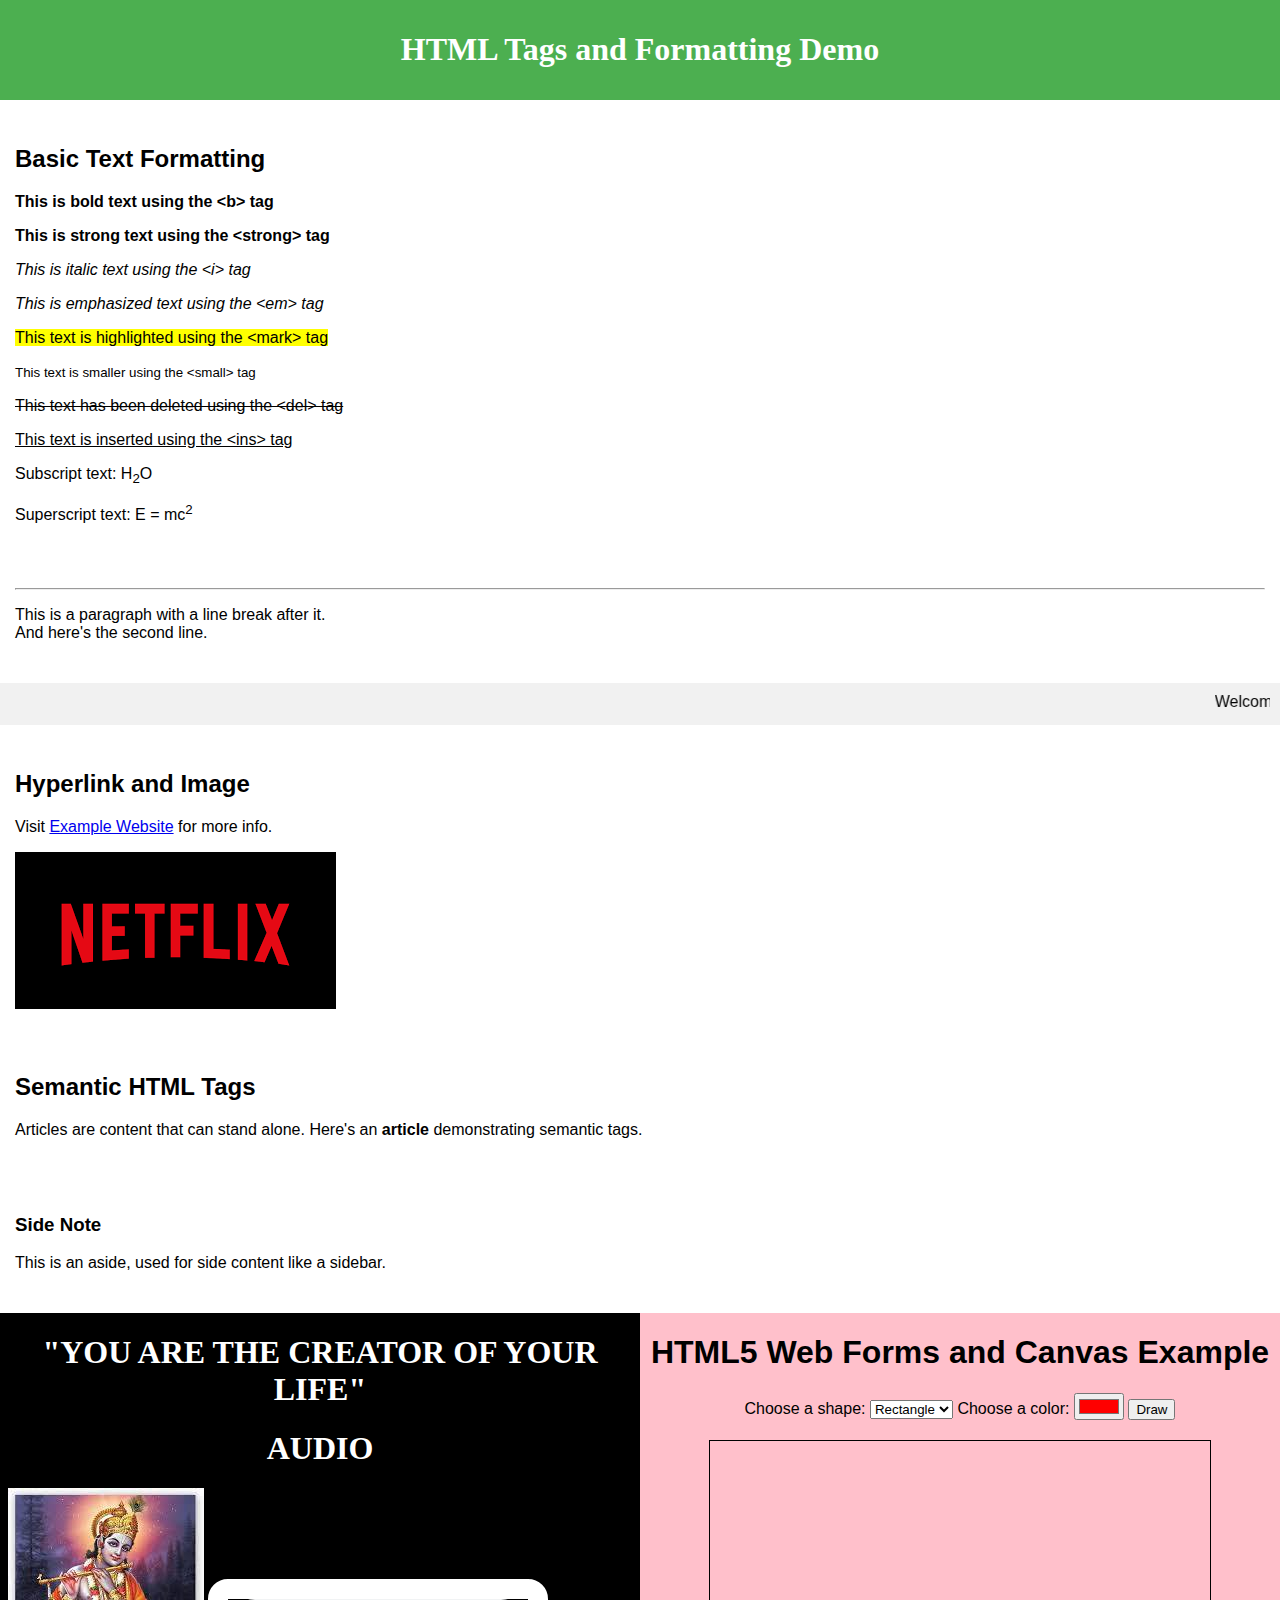
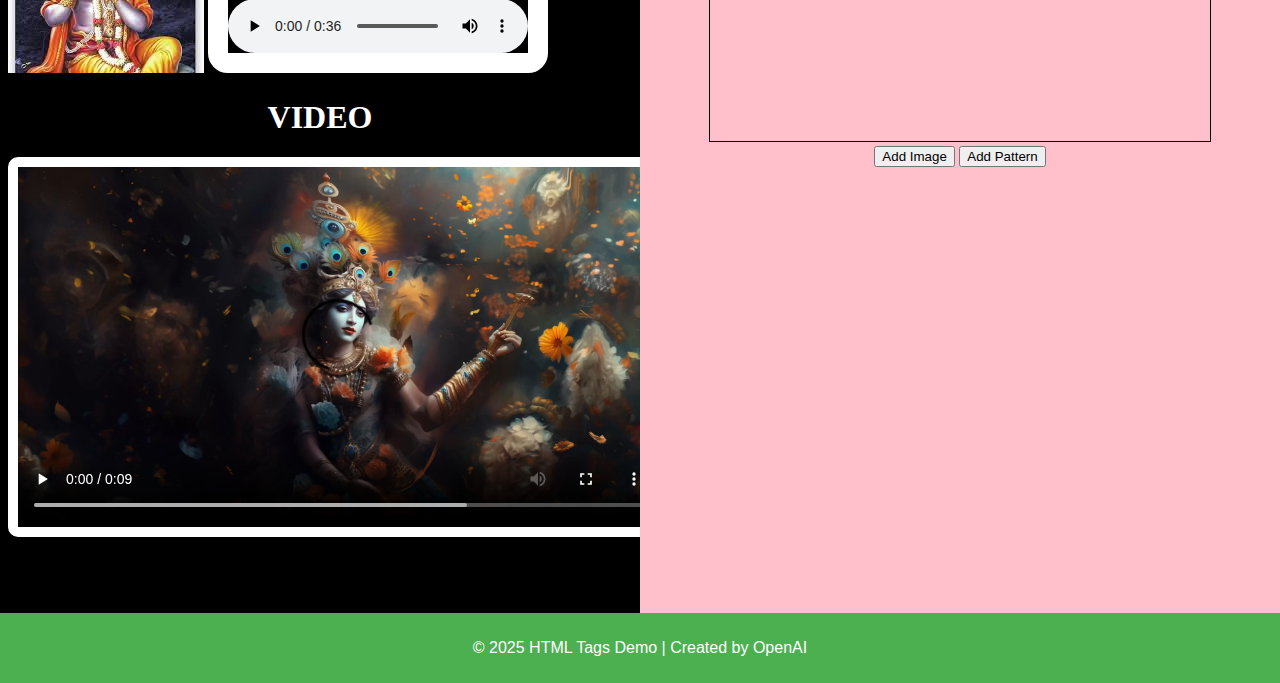
<file: 1.html>
<!-- design webpage to demonstrate use of basic text formating tages (<b>,<strong>,<i>,<em>,<mark>,<small>,<del>,<ins>,<sub>,<sup>) and semantic tags (<header>,<footer>,<section>,<article>,<aside>,<nav>),hadding font,horizatal rule,line break,adding comments,marquree,hyper link,image tages -->
    <!DOCTYPE html>
    <html lang="en">
    <head>
        <meta charset="UTF-8">
        <meta name="viewport" content="width=device-width, initial-scale=1.0">
        <title>HTML Tags Demo</title>
        <link rel="stylesheet" href="one.css">
        
    </head>
    <body>
        <!-- Header Section -->
        <header>
            <h1>HTML Tags and Formatting Demo</h1>
        </header>
    
        <!-- Main Content Section -->
        <section>
            <h2>Basic Text Formatting</h2>
            <p><b>This is bold text using the &lt;b&gt; tag</b></p>
            <p><strong>This is strong text using the &lt;strong&gt; tag</strong></p>
            <p><i>This is italic text using the &lt;i&gt; tag</i></p>
            <p><em>This is emphasized text using the &lt;em&gt; tag</em></p>
            <p><mark>This text is highlighted using the &lt;mark&gt; tag</mark></p>
            <p><small>This text is smaller using the &lt;small&gt; tag</small></p>
            <p><del>This text has been deleted using the &lt;del&gt; tag</del></p>
            <p><ins>This text is inserted using the &lt;ins&gt; tag</ins></p>
            <p>Subscript text: H<sub>2</sub>O</p>
            <p>Superscript text: E = mc<sup>2</sup></p>
        </section>
    
        <!-- Horizontal Rule and Line Break -->
        <section>
            <hr>
            <p>This is a paragraph with a line break after it.<br>And here's the second line.</p>
        </section>
    
        <!-- Marquee -->
        <section class="marquee">
            <marquee>Welcome to this HTML tags demonstration!</marquee>
        </section>
    
        <!-- Hyperlink and Image -->
        <section>
            <h2>Hyperlink and Image</h2>
            <p>Visit <a href="https://www.netflix.com" target="_blank">Example Website</a> for more info.</p>
            <img src="nxtfix.png" alt="Placeholder Image">
        </section>
    
        <!-- Semantic Tags Demo -->
        <article>
            <h2>Semantic HTML Tags</h2>
            <p>Articles are content that can stand alone. Here's an <strong>article</strong> demonstrating semantic tags.</p>
        </article>
    
        <aside>
            <h3>Side Note</h3>
            <p>This is an aside, used for side content like a sidebar.</p>
        </aside>
    
        <div class="container">
            <iframe src="8.html" name="frame1"></iframe>
            <iframe src="9.html" name="frame2"></iframe>
        </div>
        <!-- Footer Section -->
        <footer>
            <p>© 2025 HTML Tags Demo | Created by OpenAI</p>
        </footer>
    </body>
    </html>
</file>
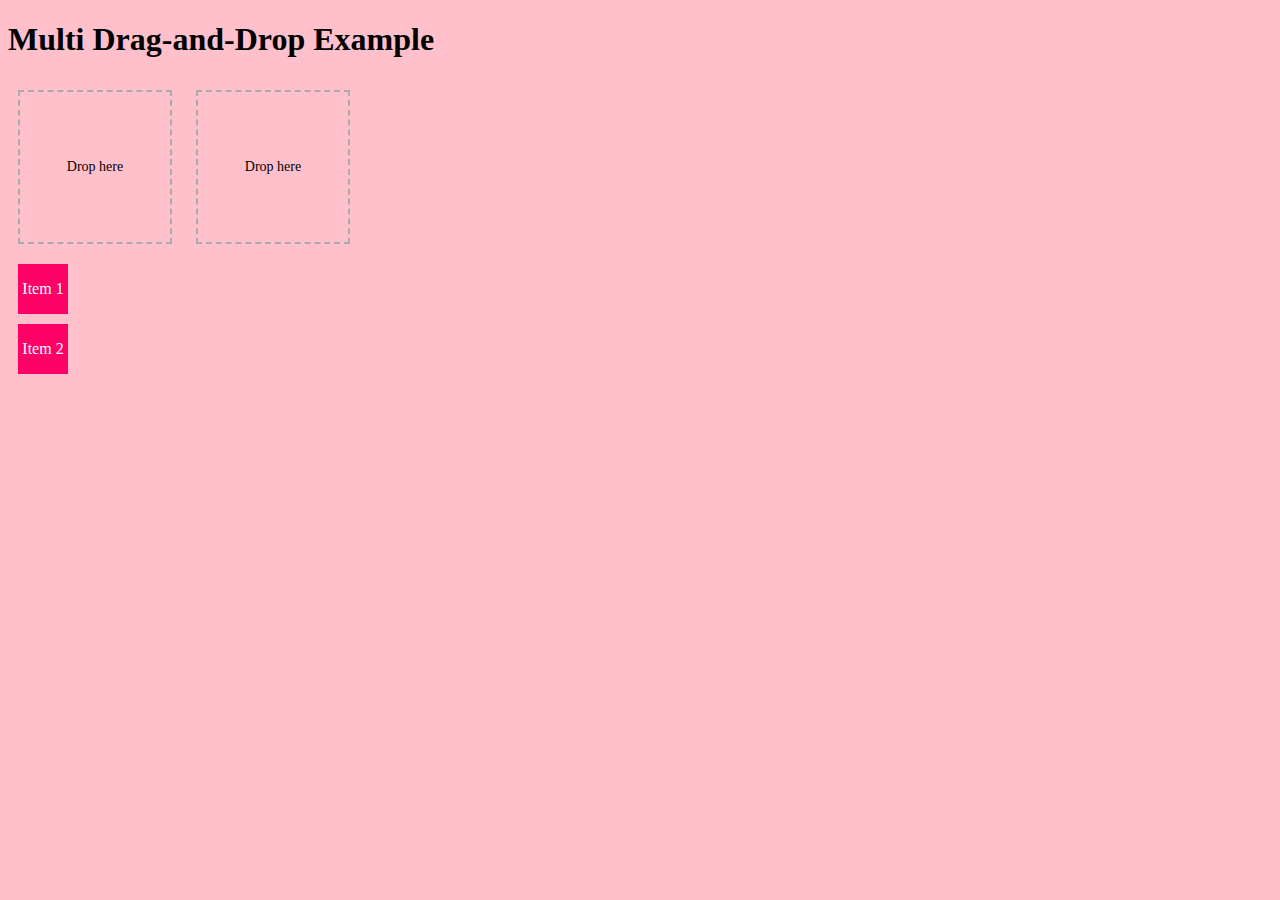
<file: 10.html>
<!-- Design webpage or website to demonstrate use of implementing  drag and drop events, manipulating deaggable element with javascript -->
<!DOCTYPE html>
<html lang="en">
<head>
    <meta charset="UTF-8">
    <meta name="viewport" content="width=device-width, initial-scale=1.0">
    <title>Multi Drag-and-Drop Example</title>
    <style>
        body{
            background-color: pink;
        }
        .drop-zone {
            width: 150px;
            height: 150px;
            border: 2px dashed #aaa;
            margin: 10px;
            display: inline-block;
            text-align: center;
            line-height: 150px;
            font-size: 14px;
        }

        .drop-zone.over {
            border-color: #00aaff;
            background-color: #e0f7ff;
        }

        .draggable {
            width: 50px;
            height: 50px;
            background-color: #f06;
            color: #fff;
            display: flex;
            align-items: center;
            justify-content: center;
            cursor: grab;
            margin: 10px;
            text-align: center;
        }
    </style>
</head>
<body>
    <h1>Multi Drag-and-Drop Example</h1>
    <div class="drop-zone" id="zone1">Drop here</div>
    <div class="drop-zone" id="zone2">Drop here</div>
    <br>
    <div class="draggable" id="item1" draggable="true">Item 1</div>
    <div class="draggable" id="item2" draggable="true">Item 2</div>

    <script>
        const draggableItems = document.querySelectorAll('.draggable');
        const dropZones = document.querySelectorAll('.drop-zone');

        draggableItems.forEach(item => {
            item.addEventListener('dragstart', (event) => {
                event.dataTransfer.setData('text', event.target.id);
            });
        });

        dropZones.forEach(zone => {
            zone.addEventListener('dragover', (event) => {
                event.preventDefault();
                zone.classList.add('over');
            });

            zone.addEventListener('dragleave', () => {
                zone.classList.remove('over');
            });

            zone.addEventListener('drop', (event) => {
                event.preventDefault();
                const data = event.dataTransfer.getData('text');
                const draggableElement = document.getElementById(data);
                zone.appendChild(draggableElement);
                zone.classList.remove('over');
            });
        });
    </script>
</body>
</html>
</file>
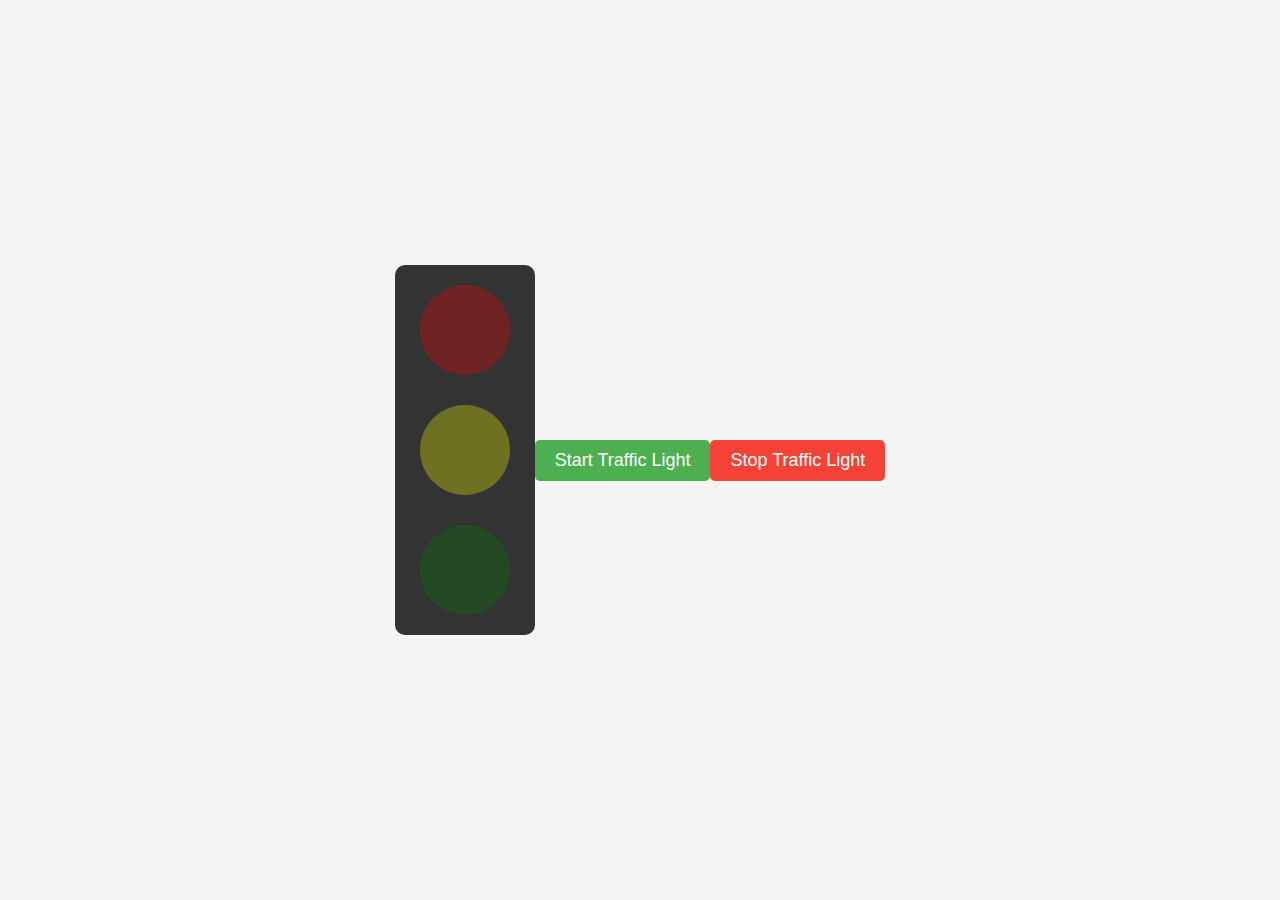
<file: 3.html>
<!DOCTYPE html>
<html lang="en">
<head>
    <meta charset="UTF-8">
    <meta name="viewport" content="width=device-width, initial-scale=1.0">
    <title>Traffic Light with CSS Demonstration</title>

    <!-- External CSS -->
    <link rel="stylesheet" href="styles.css">

    <style>
        /* Internal CSS */
        body {
            font-family: Arial, sans-serif;
            display: flex;
            justify-content: center;
            align-items: center;
            height: 100vh;
            background-color: #f4f4f4;
            margin: 0;
        }
 .traffic-light {
            width: 120px;
            height: 350px;
            background-color: #333;
            padding: 10px;
            border-radius: 10px;
            display: flex;
            flex-direction: column;
            justify-content: space-between;
        }
.light {
            width: 90px;
            height: 90px;
            border-radius: 50%;
            background-color: #ccc;
            margin: 10px auto;
        }
/* CSS Class Selectors */
        #red {
            background-color: red;
        }
#yellow {
            background-color: yellow;
        }
 #green {
            background-color: green;
        }
 .light.active {
            opacity: 1;
        }
.light {
            opacity: 0.3;
            transition: opacity 1s ease;
        }

 /* Inline CSS for the buttons */
  #startButton, #stopButton {
            background-color: #4CAF50;
            color: white;
            padding: 10px 20px;
            border: none;
            border-radius: 5px;
            cursor: pointer;
            margin-top: 20px;
            font-size: 18px;
        }
     #startButton:hover, #stopButton:hover {
            background-color: #45a049;
        }
 #stopButton {
            background-color: #f44336;
        }
    </style>
    </head>
<body>
 <div class="traffic-light">
        <div class="light" id="red"></div>
        <div class="light" id="yellow"></div>
        <div class="light" id="green"></div>
    </div>
<!-- Inline Buttons to start and stop traffic light -->
    <button id="startButton" onclick="startTrafficLight()">Start Traffic Light</button>
    <button id="stopButton" onclick="stopTrafficLight()">Stop Traffic Light</button>
</body>
</html>
</file>
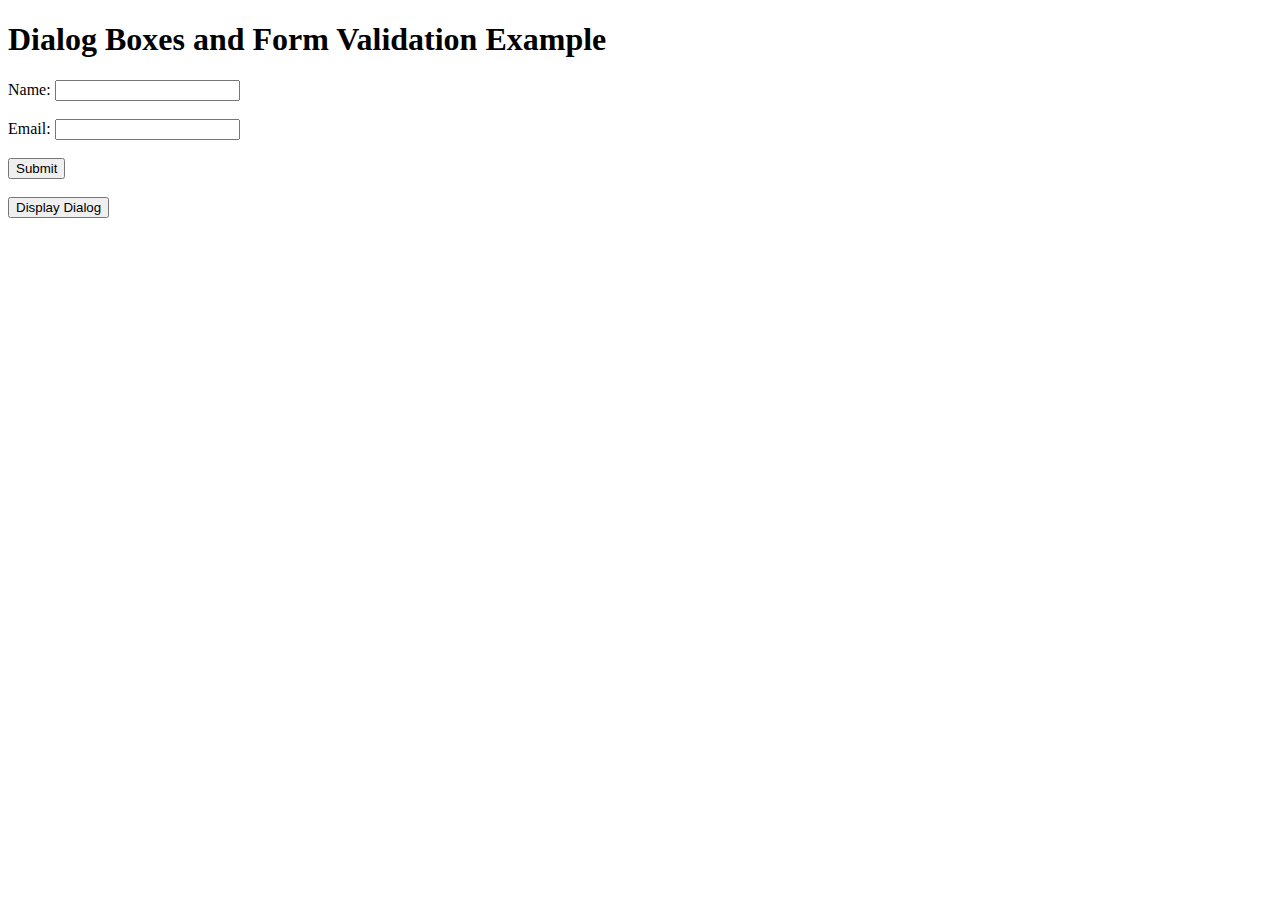
<file: 4.html>
<!-- design javscript to demonstrate use of dialogue boxes and vaildationh-->
<!DOCTYPE html>
<html>
<head>
    <title>Dialog Boxes and Validation</title>
    <script>
        function validateForm() {
        var name=document.getElementById("name").value;
        var email=document.getElementById("email").value;
        if(name==""||email=="") {
        alert("All fields are required");
        return false;}
        else if(!email.includes("@")) {
        alert("Invalid email address");
        return false;}
        else {
        alert("Form submitted successfully");
        return true;}}

        function displayDialog() {
        var userResponse=confirm("Do you want to proceed?");
        if(userResponse) {
        alert("You chose to proceed");}
        else {
        alert("You chose to cancel");}}
    </script>
</head>
<body>
    <h1>Dialog Boxes and Form Validation Example</h1>
    <form onsubmit="return validateForm()">
        <label for="name">Name:</label>
        <input type="text" id="name" name="name">
        <br><br>
        <label for="email">Email:</label>
        <input type="text" id="email" name="email">
        <br><br>
        <button type="submit">Submit</button>
    </form>
    <br>
    <button onclick="displayDialog()">Display Dialog</button>
</body>
</html>
</file>
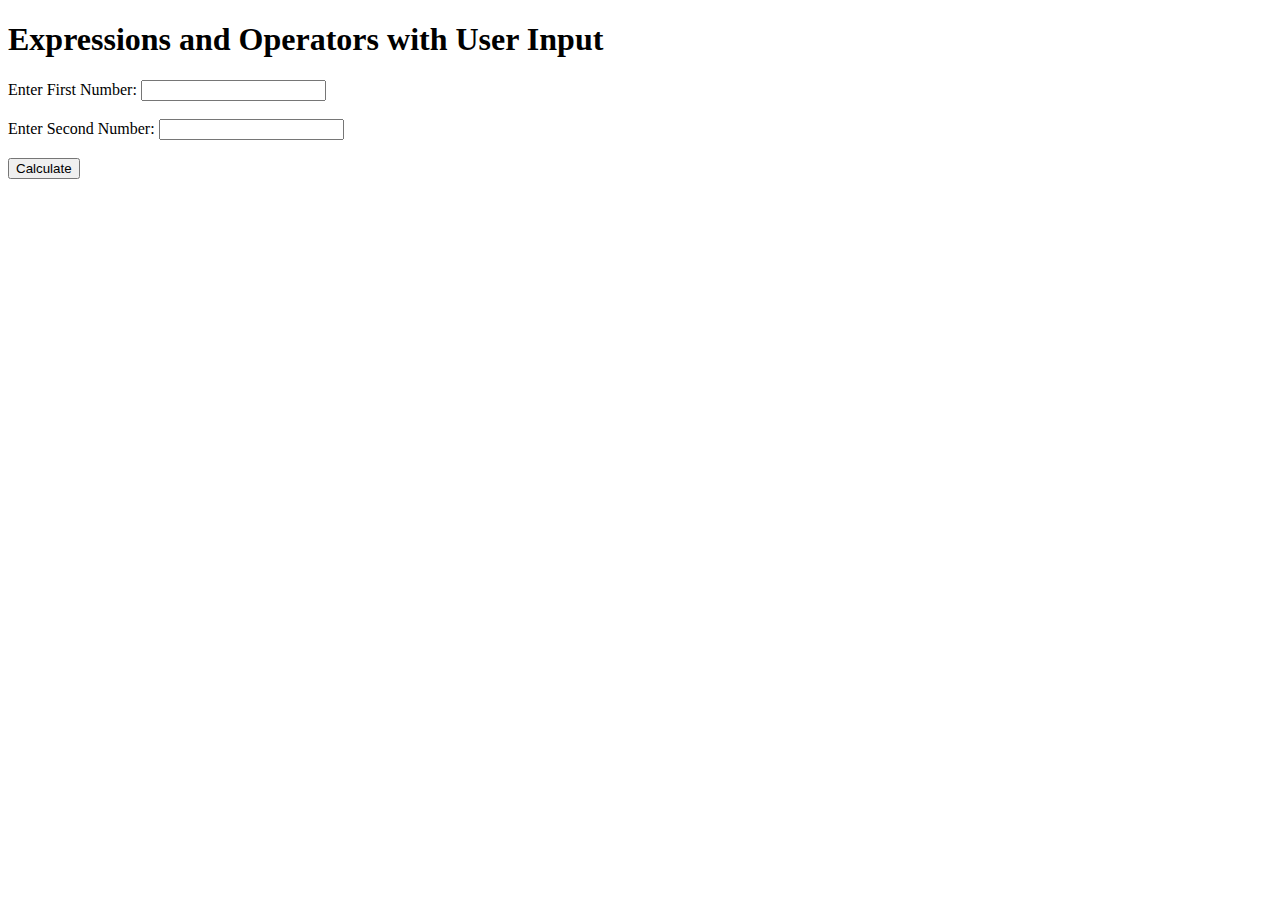
<file: 5.html>
<!-- Design a javascript to demonstrate use of expressions and operators -->
<!DOCTYPE html>
<html>
<head>
    <title>Expressions and Operators with User Input</title>
    <script>
        function demonstrateOperators() {
        var num1=parseFloat(document.getElementById("number1").value);
        var num2=parseFloat(document.getElementById("number2").value);
        if(isNaN(num1)||isNaN(num2)) {
        alert("Please enter valid numbers");
        return;}
        var addition=num1+num2;
        var subtraction=num1-num2;
        var multiplication=num1*num2;
        var division=num1/num2;
        var modulus=num1%num2;
         var comparison=num1>num2;
        var logicalAnd=(num1>num2)&&(num2>0);
        var logicalOr=(num1<num2)||(num2>0);
        var logicalNot=!comparison;

        alert("Addition: "+addition+"\nSubtraction: "+subtraction+"\nMultiplication: "+multiplication+"\nDivision: "+division+"\nModulus: "+modulus);

        alert("Comparison (num1>num2): "+comparison+"\nLogical AND (num1>num2 && num2>0): "+logicalAnd+"\nLogical OR (num1<num2 || num2>0): "+logicalOr+"\nLogical NOT (!comparison): "+logicalNot);
        }
    </script>
</head>
<body>
    <h1>Expressions and Operators with User Input</h1>
    <form onsubmit="return false;">
        <label for="number1">Enter First Number:</label>
        <input type="text" id="number1" name="number1">
        <br><br>
        <label for="number2">Enter Second Number:</label>
        <input type="text" id="number2" name="number2">
        <br><br>
        <button type="button" onclick="demonstrateOperators()">Calculate</button>
    </form>
</body>
</html>
</file>
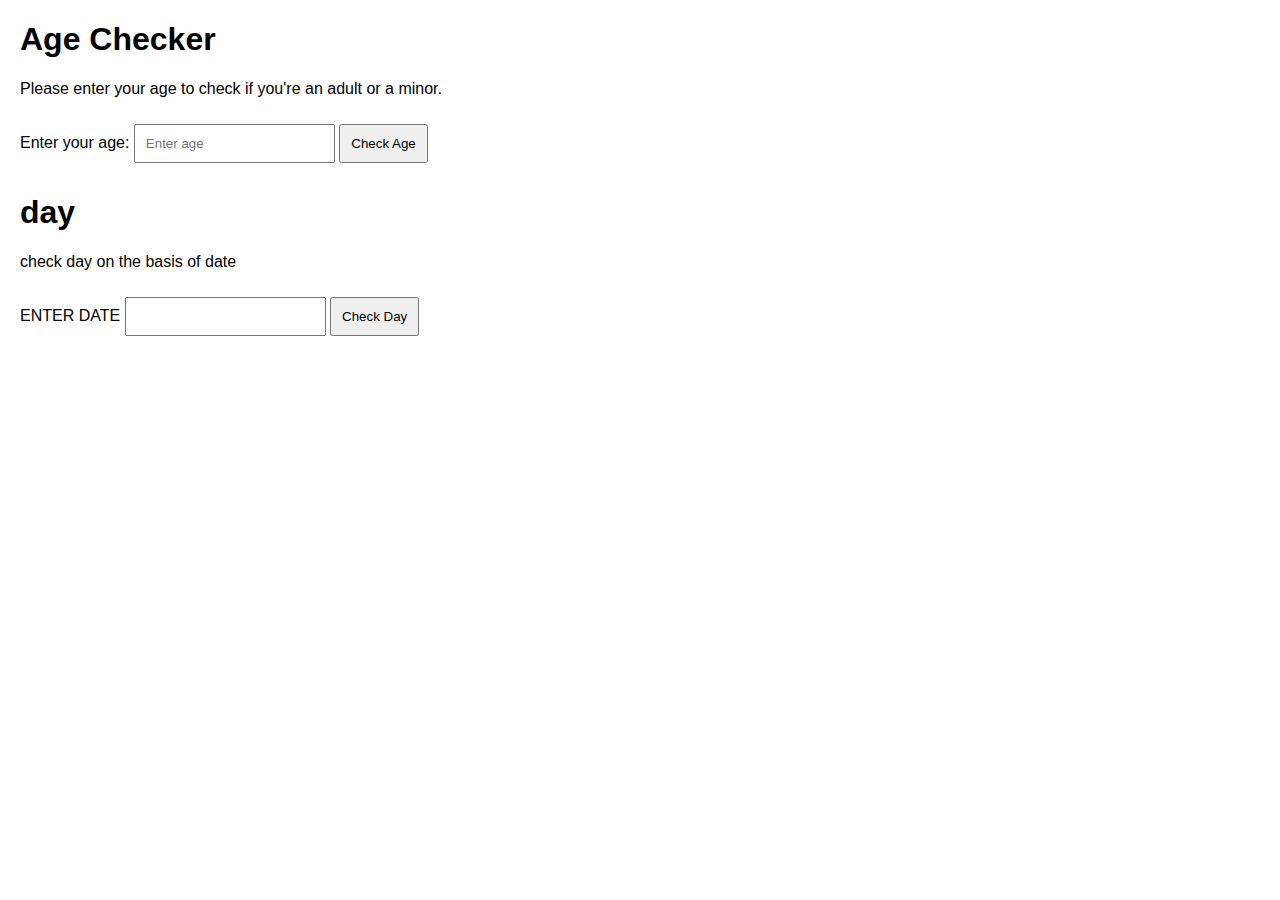
<file: 6.html>
<!-- design a javascript to demonstret use of control statements loops and iteration and jumps -->
<!DOCTYPE html>
<html lang="en">
<head>
    <meta charset="UTF-8">
    <meta name="viewport" content="width=device-width, initial-scale=1.0">
    <title>Age Check</title>
    <style>
        body {
            font-family: Arial, sans-serif;
            margin: 20px;
        }
        input, button {
            padding: 10px;
            margin: 10px 0;
        }
        #result {
            margin-top: 20px;
            font-weight: bold;
        }
    </style>
</head>
<body>
<!-- control statements -->
    <h1>Age Checker</h1>
    <p>Please enter your age to check if you're an adult or a minor.</p>
    <label for="age">Enter your age: </label>
    <input type="number" id="age" placeholder="Enter age">
    <button onclick="checkAge()">Check Age</button>

    <!-- Result output -->
    <div id="result"></div>
   <h1> day </h1>
   <p>check day on the basis of date</p>
   <label for="date">ENTER DATE</label>
   <input type="number" id="date" placehoolder="ENTER DATE">
   <button onclick="checkDay()">Check Day</button>
    <div id="day"></div>
    <script>
       
        function checkAge() {

            const age = document.getElementById('age').value;
            const result = document.getElementById('result');

            // Check if the input is a valid number
            if (age === "" || isNaN(age)) {
                result.textContent = "Please enter a valid age!";
                result.style.color = "red";
            } else {
                // If age is a number, check if the person is an adult or a minor
                if (age >= 18) {
                    result.textContent = "You are an adult.";
                    result.style.color = "green";
                } else {
                    result.textContent = "You are a minor.";
                    result.style.color = "orange";
                }
            }
        }


        function checkDay() {
  let dateInput = document.getElementById("date").value;
  let date = new Date(dateInput);

  if (isNaN(date.getTime())) {
    document.getElementById("day").innerHTML = "Please enter a valid date!";
    return;
  }

  let daysOfWeek = ["Sunday", "Monday", "Tuesday", "Wednesday", "Thursday", "Friday", "Saturday"];
  let dayName = daysOfWeek[date.getDay()];

  document.getElementById("day").innerHTML = "The day is: " + dayName;
}

</script>

</body>
</html>
</file>
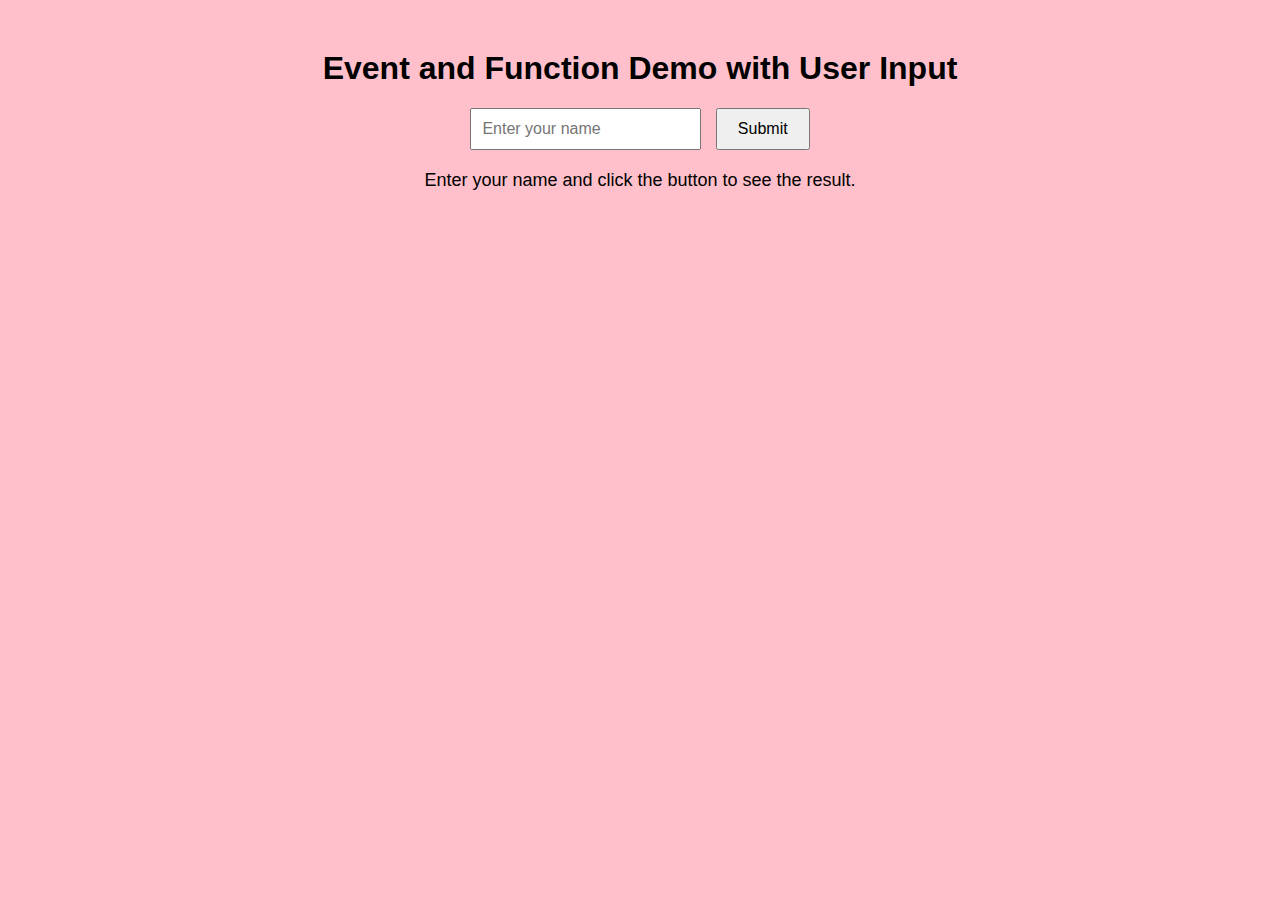
<file: 7.html>
<!-- design javascript demonstration of event,eventhandlers,builtin,user defined function -->
<!DOCTYPE html>
<html lang="en">
<head>
    <meta charset="UTF-8">
    <meta name="viewport" content="width=device-width, initial-scale=1.0">
    <title>Event and Functions with User Input</title>
    <style>
        body {
            font-family: Arial, sans-serif;
            text-align: center;
            margin: 50px;
            background-color: pink;
        }

        #output {
            margin-top: 20px;
            font-size: 18px;
        }

        button {
            padding: 10px 20px;
            font-size: 16px;
            cursor: pointer;
        }

        input {
            padding: 10px;
            font-size: 16px;
            margin-right: 10px;
        }
    </style>
</head>
<body>
    <h1>Event and Function Demo with User Input</h1>

    <div>
        <input type="text" id="nameInput" placeholder="Enter your name">
        <button id="myButton">Submit</button>
    </div>

    <div id="output">Enter your name and click the button to see the result.</div>

    <script>
        // Event Handler
        document.getElementById('myButton').addEventListener('click', handleButtonClick);

        // User-defined Function
        function handleButtonClick() {
            const name = document.getElementById('nameInput').value; // Get user input
            const currentTime = new Date().toLocaleTimeString(); // Built-in function to get current time

            // Check if the user entered a name
            if (name.trim() === "") {
                updateOutput("Please enter your name.");
            } else {
                updateOutput(`Hello, ${name}! You clicked the button at ${currentTime}.`);
            }
        }

        // User-defined function to update HTML content
        function updateOutput(text) {
            const outputDiv = document.getElementById('output');
            outputDiv.textContent = text;
        }
    </script>
</body>
</html>
</file>
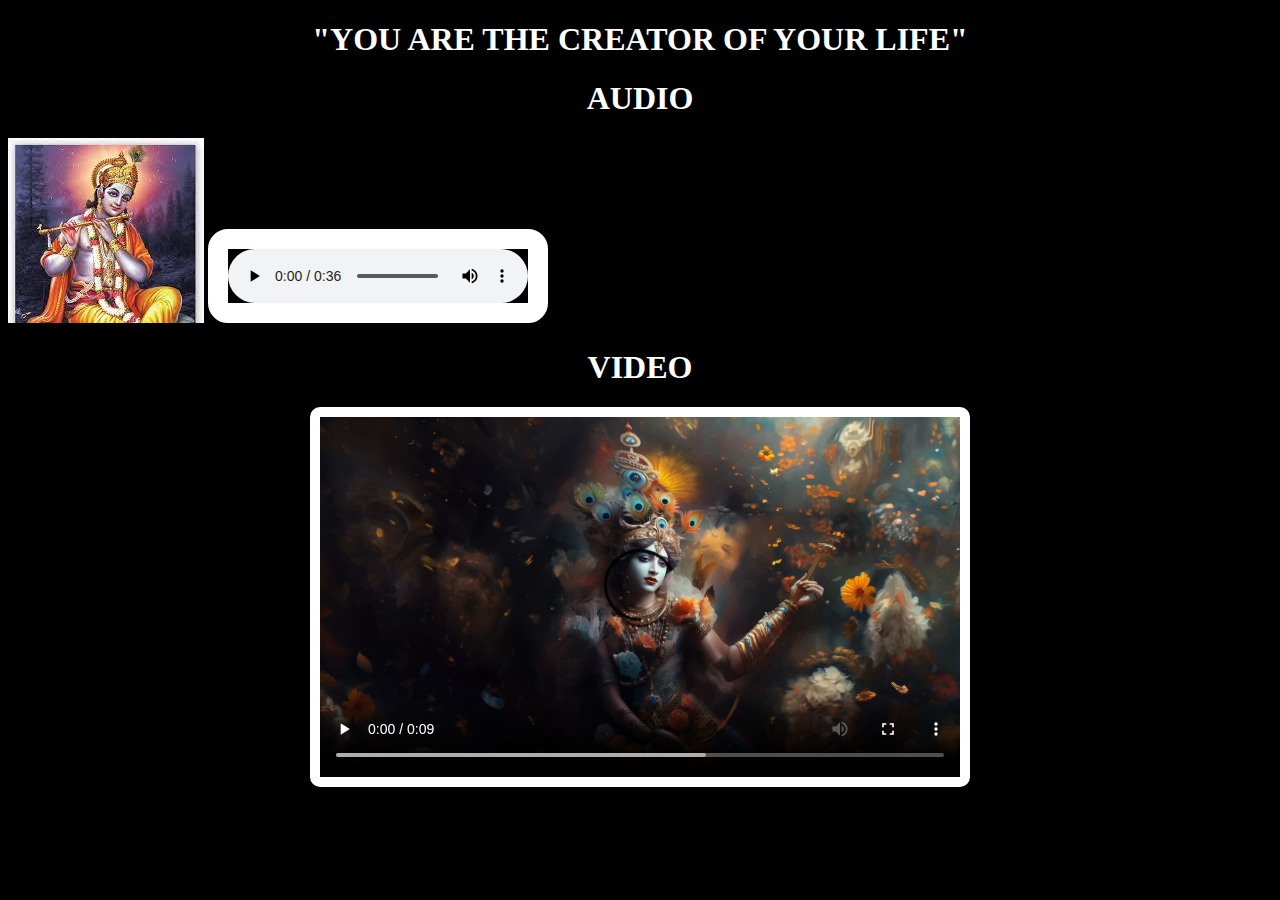
<file: 8.html>
<!DOCTYPE html>
<html lang="en">
<head>
    <meta charset="UTF-8">
    <meta name="viewport" content="width=device-width, initial-scale=1.0">
    <title>video and audio</title>
    <link rel="stylesheet" href="style.css">
</head>
<body>
    <h1 align="center">"YOU ARE THE CREATOR OF YOUR LIFE"</h1>
  <h1 align="center">AUDIO</h1>
  <img src="shir.jpeg" alt="shir krishna">
  <audio controls id="audio">
    <source src="radhakrishnaringtone-43687.mp3" type="audio/mpeg">
    Your browser does not support the audio element.
</audio>
<h1 align="center" >VIDEO</h1>
<video width="640" height="360" controls id="video">
    <source src="krishna.mp4" type="video/mp4">
    Your browser does not support the video element.
</video>
   </nav>
</body>
</html>
</file>
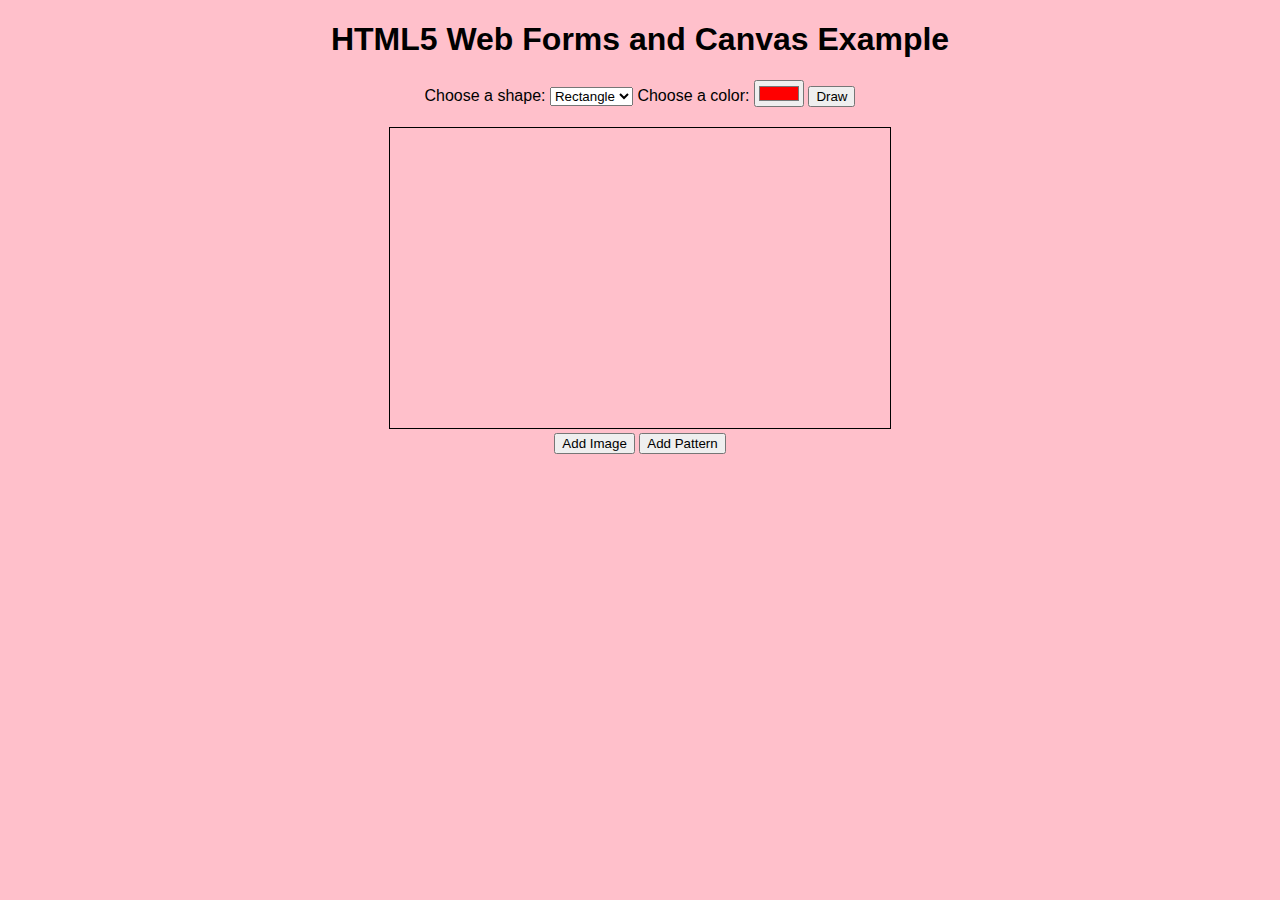
<file: 9.html>
<!-- design a webpage to demonstrat use of html 5 webformand use of canva elements,drawing shapes,line,colors and gradients,addimg adding image to canva ,creating patterns and textures -->
<!DOCTYPE html>
<html lang="en">
<head>
    <meta charset="UTF-8">
    <meta name="viewport" content="width=device-width, initial-scale=1.0">
    <title>HTML5 Web Forms and Canvas Demo</title>
    <style>
        body {
            font-family: Arial, sans-serif;
            text-align: center;
            background-color:pink;
        }

        canvas {
            border: 1px solid #000;
        }

        .form-container {
            margin-bottom: 20px;
        }
    </style>
</head>
<body>
    <h1>HTML5 Web Forms and Canvas Example</h1>

    <!-- HTML5 Web Form -->
    <div class="form-container">
        <form id="canvasForm">
            <label for="shape">Choose a shape:</label>
            <select id="shape" name="shape">
                <option value="rectangle">Rectangle</option>
                <option value="circle">Circle</option>
                <option value="line">Line</option>
            </select>

            <label for="color">Choose a color:</label>
            <input type="color" id="color" name="color" value="#ff0000">

            <button type="button" id="drawButton">Draw</button>
        </form>
    </div>

    <!-- Canvas -->
    <canvas id="myCanvas" width="500" height="300"></canvas>
    <br>

    <button id="addImageButton">Add Image</button>
    <button id="addPatternButton">Add Pattern</button>

    <script>
        const canvas = document.getElementById('myCanvas');
        const ctx = canvas.getContext('2d');
        const drawButton = document.getElementById('drawButton');
        const addImageButton = document.getElementById('addImageButton');
        const addPatternButton = document.getElementById('addPatternButton');

        // Draw shapes based on form input
        drawButton.addEventListener('click', () => {
            const shape = document.getElementById('shape').value;
            const color = document.getElementById('color').value;

            ctx.fillStyle = color;

            if (shape === 'rectangle') {
                ctx.fillRect(50, 50, 150, 100);
            } else if (shape === 'circle') {
                ctx.beginPath();
                ctx.arc(200, 150, 50, 0, Math.PI * 2);
                ctx.fill();
            } else if (shape === 'line') {
                ctx.beginPath();
                ctx.moveTo(50, 50);
                ctx.lineTo(250, 150);
                ctx.strokeStyle = color;
                ctx.lineWidth = 3;
                ctx.stroke();
            }
        });

        // Add an image to the canvas
        addImageButton.addEventListener('click', () => {
            const image = new Image();
            image.src = 'INDIA.jpeg'; // Replace with your image URL
            image.onload = () => {
                ctx.drawImage(image, 300, 100, 100, 100);
            };
        });

        // Add a pattern to the canvas
        addPatternButton.addEventListener('click', () => {
            const image = new Image();
            image.src = 'https://via.placeholder.com/50'; // Replace with your pattern image URL
            image.onload = () => {
                const pattern = ctx.createPattern(image, 'repeat');
                ctx.fillStyle = pattern;
                ctx.fillRect(0, 0, canvas.width, canvas.height);
            };
        });
    </script>
</body>
</html>
</file>
<file: one.css>
/* Style for the page */
            body {
                font-family: Arial, sans-serif;
                margin: 0;
                padding: 0;
            }
    
            header, footer {
                background-color: #4CAF50;
                color: white;
                text-align: center;
                padding: 10px 0;
            }
    
            section, article, aside {
                padding: 15px;
                margin: 10px 0;
            }
    
            mark {
                background-color: yellow;
            }
    
            .marquee {
                background-color: #f1f1f1;
                padding: 10px;
            }
    
            .highlight {
                font-weight: bold;
                color: red;
            }
    
            h1 {
                font-family: 'Georgia', serif;
            }
            .container {
            display: flex;
            height: 100vh; /* Full viewport height */
        }
        iframe {
            flex: 1; /* Allow each iframe to take up 50% of the container */
            border: none; /* Remove the border around iframe */
        }
</file>
<file: styles.css>
body{
    background-color: rgb(236, 225, 226);
    color:black;
    font-family:'Times New Roman', Times, serif;
}
h1{
    text-align: center;
    
    margin-top: 20px;
    color:black;
}
nav ul {
    display:flex;
   flex-wrap: wrap;
   justify-content: center;
    align-items: center;
    gap :3rem;
    font-size: 20px;
    list-style: none;
   margin-top:4rem;
   background-color: rgb(192, 114, 114);
   padding: 2rem;
   
}
nav ul li a {
    text-decoration: none;
    color:black;
    padding: 10px 20px;
    border-radius: 5px;
    font-size: 20px;
    font-weight: bold;
}
</file>
<file: style.css>
body{
    background-color:black;
    color:white;
    font-family:'Times New Roman', Times, serif;
}
#audio{
    border:20px solid white;
    border-radius:20px;
}

#video{
    border:10px solid white;
    border-radius:10px;
    display: flex;
    justify-content: center;
    align-items: center;
    margin : auto ;
}
</file>
